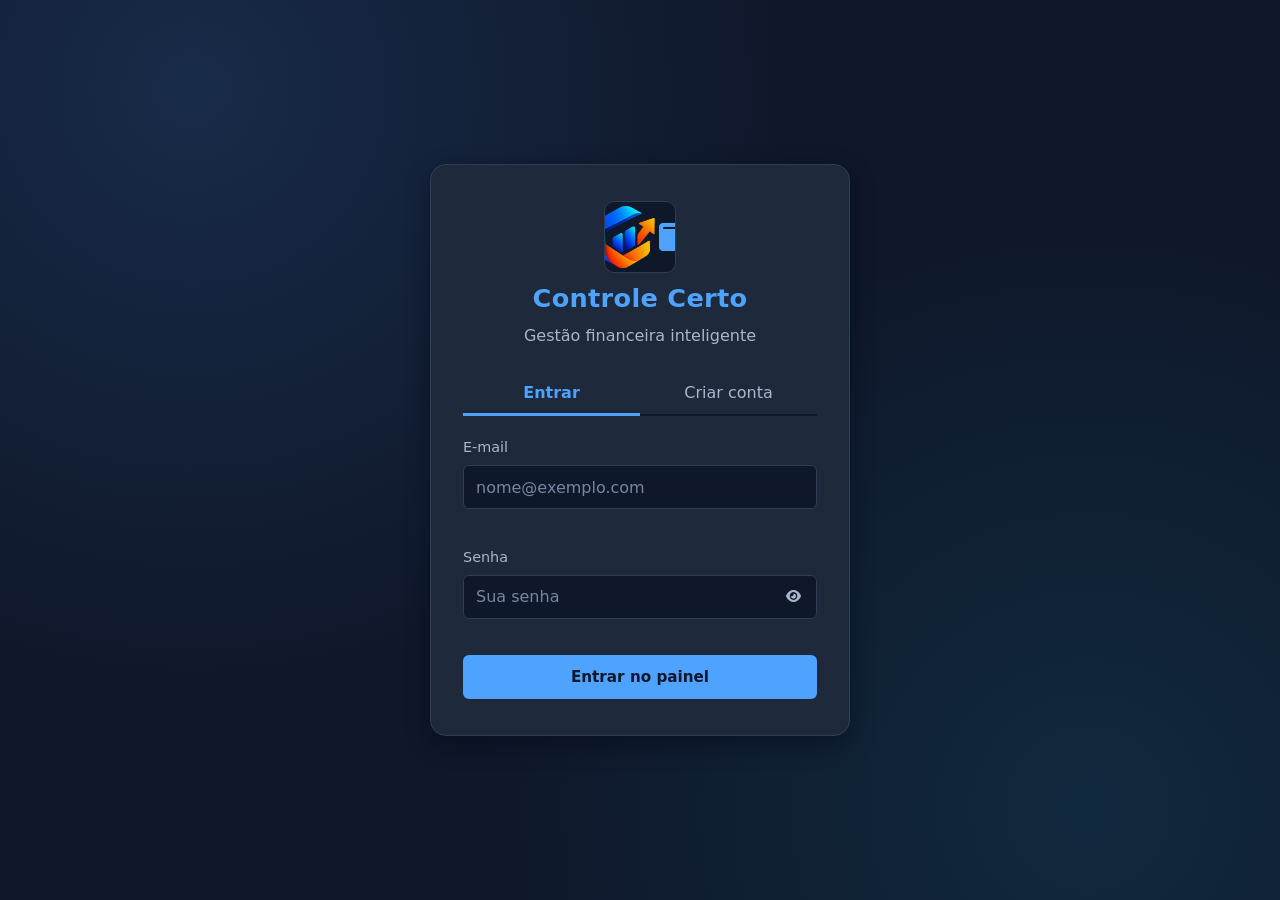
<file: galeria.html>
<!DOCTYPE html>
<html lang="pt-BR">
<head>
    <meta charset="UTF-8">
    <meta name="viewport" content="width=device-width, initial-scale=1.0">
    <meta name="description" content="Galeria de ilustrações sobre economia, planejamento e investimentos do Controle Certo.">
    <meta name="theme-color" content="#0F172A">
    <title>Galeria - Controle Certo</title>
    <link rel="icon" href="assets/logo.png" type="image/png">
    <link rel="stylesheet" href="cc.css">
    <link rel="stylesheet" href="https://cdnjs.cloudflare.com/ajax/libs/font-awesome/6.4.0/css/all.min.css">
</head>
<body data-pagina="galeria" data-protegida="true">

    <a class="skip-link" href="#conteudo">Pular para o conteúdo</a>
    
        <!-- ========== CABEÇALHO E MENU (igual em todas as páginas) ========== -->
        <header class="cabecalho">
            <div class="cabecalho__interno">
                <a class="marca" href="index.html" aria-label="Controle Certo - ir para o painel">
                    <!-- LOGOTIPO: a imagem do logotipo fica em assets/logo.png (512x512) -->
                    <span class="marca__logo">
                        <img class="marca__img" src="assets/logo.png" alt="" width="44" height="44">
                        <i class="fa-solid fa-wallet marca__icone" aria-hidden="true"></i>
                    </span>
                    <span class="marca__nome">Controle Certo</span>
                </a>
    
                <button type="button" class="menu-btn" id="menu-btn"
                        aria-expanded="false" aria-controls="menu-principal" aria-label="Abrir menu">
                    <i class="fa-solid fa-bars" aria-hidden="true"></i>
                </button>
    
                <nav id="menu-principal" class="menu" aria-label="Navegação principal">
                    <div class="menu__topo">
                        <span>Menu</span>
                        <button type="button" class="menu-btn" id="menu-fechar" aria-label="Fechar menu">
                            <i class="fa-solid fa-xmark" aria-hidden="true"></i>
                        </button>
                    </div>
    
                    <ul class="menu__lista">
                        <li><a class="menu__link" href="index.html"><i class="fa-solid fa-chart-line" aria-hidden="true"></i> Painel</a></li>
                        <li><a class="menu__link" href="metas.html"><i class="fa-solid fa-bullseye" aria-hidden="true"></i> Metas</a></li>
                        <li><a class="menu__link" href="relatorios.html"><i class="fa-solid fa-chart-pie" aria-hidden="true"></i> Relatórios</a></li>
                        <li><a class="menu__link" href="galeria.html" aria-current="page"><i class="fa-solid fa-images" aria-hidden="true"></i> Galeria</a></li>
                        <li><a class="menu__link" href="sobre.html"><i class="fa-solid fa-circle-info" aria-hidden="true"></i> Sobre</a></li>
                    </ul>
    
                    <div class="menu__usuario">
                        <span class="avatar" data-avatar><i class="fa-solid fa-user" aria-hidden="true"></i></span>
                        <span class="menu__nome" data-nome-usuario>Visitante</span>
                        <button type="button" class="btn btn--secundario btn--pequeno" data-acao="sair">
                            <i class="fa-solid fa-right-from-bracket" aria-hidden="true"></i> Sair
                        </button>
                    </div>
                </nav>
            </div>
        </header>
        <div class="overlay" id="overlay"></div>

    <!-- ========== CONTEÚDO ========== -->
    <main id="conteudo">

        <div class="pagina-titulo">
            <h1>Galeria</h1>
            <p>Ilustrações sobre economia, planejamento e investimentos. Clique em uma imagem para ampliar e use as setas do teclado para navegar.</p>
        </div>

        <section aria-labelledby="titulo-galeria">
            <h2 id="titulo-galeria">Imagens</h2>

            <div class="filtros" role="group" aria-label="Filtrar imagens por categoria">
                <button type="button" class="filtro" data-filtro="todas" aria-pressed="true">Todas</button>
                <button type="button" class="filtro" data-filtro="economia" aria-pressed="false">Economia</button>
                <button type="button" class="filtro" data-filtro="planejamento" aria-pressed="false">Planejamento</button>
                <button type="button" class="filtro" data-filtro="investimentos" aria-pressed="false">Investimentos</button>
            </div>

            <p class="texto-suave" id="status-galeria" aria-live="polite"></p>

            <ul class="galeria" id="galeria"></ul>

            <noscript>
                <p class="alerta alerta--info">A galeria precisa do JavaScript ativado para ser exibida.</p>
            </noscript>
        </section>

    </main>

    <footer class="rodape">
        <p>&copy; <span data-ano></span> Controle Certo &middot; Projeto acadêmico de gestão financeira</p>
    </footer>

    <!-- ========== LIGHTBOX (imagem ampliada) ========== -->
    <div class="lightbox" id="lightbox" role="dialog" aria-modal="true" aria-labelledby="lightbox-titulo">
        <button type="button" class="btn btn--secundario lightbox__fechar" id="lightbox-fechar">
            <i class="fa-solid fa-xmark" aria-hidden="true"></i> Fechar
        </button>

        <img class="lightbox__img" id="lightbox-img" src="" alt="">

        <p class="lightbox__legenda">
            <strong id="lightbox-titulo"></strong><br>
            <span class="texto-suave" id="lightbox-descricao"></span>
        </p>

        <div class="lightbox__controles">
            <button type="button" class="btn btn--secundario" id="lightbox-anterior" aria-label="Imagem anterior">
                <i class="fa-solid fa-chevron-left" aria-hidden="true"></i>
            </button>
            <span class="lightbox__contador" id="lightbox-contador" aria-live="polite"></span>
            <button type="button" class="btn btn--secundario" id="lightbox-proxima" aria-label="Próxima imagem">
                <i class="fa-solid fa-chevron-right" aria-hidden="true"></i>
            </button>
        </div>
    </div>

    <script src="cc.js"></script>
    <script src="galeria.js"></script>
</body>
</html>
</file>
<file: cc.css>
/* =========================================================
   CONTROLE CERTO - Folha de estilos global
   Tema escuro em azul-marinho (sem verde em nenhum elemento)

   Índice
   01. Variáveis (design tokens)
   02. Reset e base
   03. Acessibilidade (skip link, foco, texto oculto)
   04. Cabeçalho, logotipo e menu responsivo
   05. Layout (main, títulos, grids, cards)
   06. Formulários
   07. Botões
   08. Alertas e mensagens
   09. Tabelas
   10. Painel (resumo, gráfico)
   11. Metas (barra de progresso)
   12. Relatórios e dicas
   13. Galeria e lightbox
   14. Login / cadastro
   15. Perfil e página Sobre
   16. Rodapé
   17. Responsividade
   18. Preferências do usuário (movimento reduzido)
   ========================================================= */

/* ---------- 01. VARIÁVEIS ---------- */
:root {
    /* Fundos */
    --cor-fundo: #0F172A;
    --cor-fundo-profundo: #0A1020;
    --cor-superficie: #1E293B;
    --cor-superficie-alta: #273449;

    /* Bordas e texto */
    --cor-borda: #2F3E57;
    --cor-texto: #F8FAFC;
    --cor-texto-suave: #A9B6CE;

    /* Acentos (todos em azul/ciano) */
    --cor-primaria: #4DA3FF;
    --cor-primaria-forte: #2F86E6;
    --cor-destaque: #22C7F2;
    --cor-indigo: #8B9CFF;

    /* Estados */
    --cor-perigo: #FF6B6B;
    --cor-aviso: #FFCC00;

    /* Forma e espaço */
    --raio-p: 6px;
    --raio-m: 10px;
    --raio-g: 16px;
    --sombra: 0 8px 24px rgba(2, 6, 23, 0.45);
    --altura-cabecalho: 68px;
    --largura-max: 1200px;

    /* Tipografia */
    --fonte: "Segoe UI", system-ui, -apple-system, "Helvetica Neue", Arial, sans-serif;

    color-scheme: dark;
}

/* ---------- 02. RESET E BASE ---------- */
*,
*::before,
*::after {
    box-sizing: border-box;
}

html {
    scroll-behavior: smooth;
    -webkit-text-size-adjust: 100%;
}

body {
    margin: 0;
    min-height: 100vh;
    display: flex;
    flex-direction: column;
    background-color: var(--cor-fundo);
    color: var(--cor-texto);
    font-family: var(--fonte);
    font-size: 1rem;
    line-height: 1.6;
}

body.menu-aberto {
    overflow: hidden;
}

img,
svg {
    max-width: 100%;
    display: block;
}

h1, h2, h3 {
    line-height: 1.25;
    margin: 0 0 0.6em;
}

h1 { font-size: clamp(1.6rem, 4vw, 2.2rem); }
h2 { font-size: clamp(1.25rem, 3vw, 1.6rem); }
h3 { font-size: 1.1rem; }

p {
    margin: 0 0 1em;
}

a {
    color: var(--cor-primaria);
}

a:hover {
    color: var(--cor-destaque);
}

ul {
    margin: 0;
    padding: 0;
}

/* ---------- 03. ACESSIBILIDADE ---------- */
.skip-link {
    position: absolute;
    left: 12px;
    top: -60px;
    z-index: 2000;
    background: var(--cor-primaria);
    color: var(--cor-fundo);
    padding: 10px 16px;
    border-radius: var(--raio-p);
    font-weight: 700;
    text-decoration: none;
    transition: top 0.2s;
}

.skip-link:focus {
    top: 12px;
}

:focus-visible {
    outline: 3px solid var(--cor-destaque);
    outline-offset: 2px;
}

.sr-only {
    position: absolute;
    width: 1px;
    height: 1px;
    margin: -1px;
    padding: 0;
    overflow: hidden;
    clip: rect(0, 0, 0, 0);
    white-space: nowrap;
    border: 0;
}

/* ---------- 04. CABEÇALHO, LOGOTIPO E MENU ---------- */
.cabecalho {
    position: sticky;
    top: 0;
    z-index: 1000;
    background-color: var(--cor-superficie);
    border-bottom: 1px solid var(--cor-borda);
    box-shadow: inset 0 -3px 0 var(--cor-primaria);
}

.cabecalho__interno {
    max-width: var(--largura-max);
    margin: 0 auto;
    min-height: var(--altura-cabecalho);
    padding: 8px 24px;
    display: flex;
    align-items: center;
    justify-content: space-between;
    gap: 16px;
}

/* Logotipo: espaço para a imagem feita no Canva (assets/logo.png) */
.marca {
    display: inline-flex;
    align-items: center;
    gap: 12px;
    text-decoration: none;
    color: var(--cor-texto);
}

.marca:hover {
    color: var(--cor-texto);
}

.marca__logo {
    width: 44px;
    height: 44px;
    flex-shrink: 0;
    display: flex;
    align-items: center;
    justify-content: center;
    border-radius: var(--raio-m);
    background-color: var(--cor-fundo);
    border: 1px solid var(--cor-borda);
    overflow: hidden;
}

.marca__img {
    width: 100%;
    height: 100%;
    object-fit: contain;
}

.marca__icone {
    display: none;
    color: var(--cor-primaria);
    font-size: 1.4rem;
}

/* Aparece quando assets/logo.png ainda não existe */
.marca--sem-imagem .marca__img {
    display: none;
}

.marca--sem-imagem .marca__icone {
    display: block;
}

.marca__nome {
    margin: 0;
    font-size: 1.3rem;
    font-weight: 800;
    letter-spacing: 0.3px;
    color: var(--cor-primaria);
}

/* Botão hambúrguer */
.menu-btn {
    display: none;
    align-items: center;
    justify-content: center;
    width: 46px;
    height: 46px;
    padding: 0;
    background: transparent;
    color: var(--cor-primaria);
    font-size: 1.5rem;
    border: 1px solid var(--cor-borda);
    border-radius: var(--raio-m);
    cursor: pointer;
}

.menu-btn:hover {
    background: var(--cor-fundo);
    color: var(--cor-destaque);
}

/* Navegação (desktop = horizontal) */
.menu {
    display: flex;
    align-items: center;
    gap: 20px;
}

.menu__topo {
    display: none;
}

.menu__lista {
    list-style: none;
    display: flex;
    align-items: center;
    gap: 4px;
}

.menu__link {
    display: inline-flex;
    align-items: center;
    gap: 8px;
    padding: 10px 14px;
    color: var(--cor-texto);
    text-decoration: none;
    border-radius: var(--raio-p);
    font-size: 0.95rem;
    transition: background-color 0.2s, color 0.2s;
}

.menu__link i {
    color: var(--cor-primaria);
}

.menu__link:hover {
    background-color: var(--cor-fundo);
    color: var(--cor-destaque);
}

.menu__link[aria-current="page"] {
    background-color: var(--cor-fundo);
    color: var(--cor-primaria);
    font-weight: 700;
    box-shadow: inset 0 -2px 0 var(--cor-primaria);
}

.menu__usuario {
    display: flex;
    align-items: center;
    gap: 12px;
    padding-left: 20px;
    border-left: 1px solid var(--cor-borda);
}

.menu__nome {
    max-width: 140px;
    overflow: hidden;
    text-overflow: ellipsis;
    white-space: nowrap;
    font-size: 0.9rem;
    color: var(--cor-texto-suave);
}

.avatar {
    width: 38px;
    height: 38px;
    flex-shrink: 0;
    display: flex;
    align-items: center;
    justify-content: center;
    border-radius: 50%;
    background-color: var(--cor-fundo);
    border: 2px solid var(--cor-primaria);
    color: var(--cor-primaria);
    overflow: hidden;
}

.avatar img {
    width: 100%;
    height: 100%;
    object-fit: cover;
}

.avatar--grande {
    width: 110px;
    height: 110px;
    font-size: 2.6rem;
}

.overlay {
    display: none;
    position: fixed;
    inset: 0;
    z-index: 900;
    background-color: rgba(2, 6, 23, 0.65);
}

.overlay.visivel {
    display: block;
}

/* ---------- 05. LAYOUT ---------- */
main {
    flex: 1;
    width: 100%;
    max-width: var(--largura-max);
    margin: 0 auto;
    padding: 32px 24px 48px;
}

.pagina-titulo {
    margin-bottom: 24px;
}

.pagina-titulo p {
    color: var(--cor-texto-suave);
    max-width: 65ch;
    margin: 0;
}

section,
.card {
    background-color: var(--cor-superficie);
    border: 1px solid var(--cor-borda);
    border-radius: var(--raio-g);
    padding: 24px;
    margin-bottom: 24px;
}

.card--borda-azul   { border-top: 4px solid var(--cor-primaria); }
.card--borda-ciano  { border-top: 4px solid var(--cor-destaque); }
.card--borda-indigo { border-top: 4px solid var(--cor-indigo); }

.grid-auto {
    display: grid;
    grid-template-columns: repeat(auto-fit, minmax(280px, 1fr));
    gap: 20px;
}

.grid-auto > .card {
    margin-bottom: 0;
}

.linha {
    display: flex;
    flex-wrap: wrap;
    align-items: center;
    justify-content: space-between;
    gap: 16px;
}

.texto-suave {
    color: var(--cor-texto-suave);
}

.vazio {
    text-align: center;
    padding: 28px 12px;
    color: var(--cor-texto-suave);
    border: 1px dashed var(--cor-borda);
    border-radius: var(--raio-m);
}

/* ---------- 06. FORMULÁRIOS ---------- */
.form-linha {
    display: flex;
    flex-wrap: wrap;
    gap: 12px;
    align-items: flex-end;
}

.form-linha--renda input {
    flex: 1 1 140px;
}

.campo {
    display: flex;
    flex-direction: column;
    gap: 6px;
    flex: 1 1 180px;
    min-width: 0;
}

.campo label {
    font-size: 0.9rem;
    color: var(--cor-texto-suave);
}

input,
select,
textarea {
    width: 100%;
    font-family: inherit;
    font-size: 1rem;
    background-color: var(--cor-fundo);
    color: var(--cor-texto);
    border: 1px solid var(--cor-borda);
    border-radius: var(--raio-p);
    padding: 11px 12px;
    min-height: 44px;
}

textarea {
    min-height: 120px;
    resize: vertical;
}

input::placeholder,
textarea::placeholder {
    color: #7886A0;
}

input:focus,
select:focus,
textarea:focus {
    outline: none;
    border-color: var(--cor-primaria);
    box-shadow: 0 0 0 3px rgba(77, 163, 255, 0.3);
}

input[type="checkbox"] {
    width: 20px;
    height: 20px;
    min-height: 0;
    padding: 0;
    accent-color: var(--cor-primaria);
    cursor: pointer;
}

.campo--check {
    flex: 0 0 auto;
    flex-direction: row;
    align-items: center;
    min-height: 44px;
}

.campo--check label {
    cursor: pointer;
}

.campo--filtro {
    flex: 0 1 260px;
}

.campo-erro {
    min-height: 1.2em;
    margin: 0;
    font-size: 0.85rem;
    color: var(--cor-perigo);
}

.campo__ajuda {
    margin: 0;
    font-size: 0.82rem;
    color: var(--cor-texto-suave);
}

input[aria-invalid="true"] {
    border-color: var(--cor-perigo);
}

.campo-senha {
    position: relative;
    display: flex;
}

.campo-senha input {
    padding-right: 50px;
}

.campo-senha__ver {
    position: absolute;
    top: 50%;
    right: 4px;
    transform: translateY(-50%);
    width: 40px;
    height: 40px;
    display: flex;
    align-items: center;
    justify-content: center;
    background: transparent;
    color: var(--cor-texto-suave);
    border: 0;
    border-radius: var(--raio-p);
    cursor: pointer;
}

.campo-senha__ver:hover {
    color: var(--cor-primaria);
}

.input-arquivo {
    position: absolute;
    width: 1px;
    height: 1px;
    opacity: 0;
    overflow: hidden;
}

.input-arquivo:focus-visible + .btn {
    outline: 3px solid var(--cor-destaque);
    outline-offset: 2px;
}

/* ---------- 07. BOTÕES ---------- */
.btn,
button {
    font-family: inherit;
}

.btn {
    display: inline-flex;
    align-items: center;
    justify-content: center;
    gap: 8px;
    min-height: 44px;
    padding: 10px 18px;
    background-color: var(--cor-primaria);
    color: var(--cor-fundo);
    font-size: 0.95rem;
    font-weight: 700;
    text-decoration: none;
    border: 1px solid transparent;
    border-radius: var(--raio-p);
    cursor: pointer;
    transition: background-color 0.2s, color 0.2s, border-color 0.2s;
}

.btn:hover {
    background-color: var(--cor-destaque);
    color: var(--cor-fundo);
}

.btn--secundario {
    background-color: transparent;
    color: var(--cor-primaria);
    border-color: var(--cor-primaria);
}

.btn--secundario:hover {
    background-color: var(--cor-primaria);
    color: var(--cor-fundo);
}

.btn--perigo {
    background-color: transparent;
    color: var(--cor-perigo);
    border-color: var(--cor-perigo);
}

.btn--perigo:hover {
    background-color: var(--cor-perigo);
    color: var(--cor-fundo);
}

.btn--pequeno {
    min-height: 36px;
    padding: 6px 12px;
    font-size: 0.85rem;
}

.btn--bloco {
    width: 100%;
}

.btn:disabled {
    opacity: 0.5;
    cursor: not-allowed;
}

/* ---------- 08. ALERTAS ---------- */
.alerta {
    padding: 12px 16px;
    margin-bottom: 16px;
    border-radius: var(--raio-p);
    border-left: 4px solid;
    font-size: 0.95rem;
}

.alerta[hidden] {
    display: none;
}

.alerta--erro {
    background-color: rgba(255, 107, 107, 0.12);
    border-color: var(--cor-perigo);
    color: #FFB3B3;
}

.alerta--sucesso {
    background-color: rgba(34, 199, 242, 0.12);
    border-color: var(--cor-destaque);
    color: #A6EBFA;
}

.alerta--info {
    background-color: rgba(77, 163, 255, 0.12);
    border-color: var(--cor-primaria);
    color: #BBDAFF;
}

/* Aviso flutuante (toast) */
.toast {
    position: fixed;
    left: 50%;
    bottom: 24px;
    z-index: 3000;
    max-width: calc(100% - 32px);
    padding: 12px 20px;
    background-color: var(--cor-superficie-alta);
    color: var(--cor-texto);
    border: 1px solid var(--cor-primaria);
    border-radius: var(--raio-m);
    box-shadow: var(--sombra);
    transform: translate(-50%, 24px);
    opacity: 0;
    pointer-events: none;
    transition: opacity 0.25s, transform 0.25s;
}

.toast.visivel {
    opacity: 1;
    transform: translate(-50%, 0);
}

.toast--erro {
    border-color: var(--cor-perigo);
}

/* ---------- 09. TABELAS ---------- */
.tabela-wrap {
    overflow-x: auto;
}

table {
    width: 100%;
    border-collapse: collapse;
    margin-top: 12px;
}

th,
td {
    padding: 12px;
    text-align: left;
    border-bottom: 1px solid var(--cor-borda);
}

th {
    font-size: 0.85rem;
    color: var(--cor-texto-suave);
    font-weight: 600;
}

tbody tr:hover {
    background-color: rgba(15, 23, 42, 0.5);
}

/* ---------- 10. PAINEL ---------- */
.resumo-grade {
    display: grid;
    grid-template-columns: repeat(auto-fit, minmax(200px, 1fr));
    gap: 16px;
    margin-top: 20px;
}

.resumo-item {
    background-color: var(--cor-fundo);
    border: 1px solid var(--cor-borda);
    border-radius: var(--raio-m);
    padding: 16px 18px;
}

.resumo-item__rotulo {
    margin: 0 0 4px;
    font-size: 0.9rem;
    color: var(--cor-texto-suave);
}

.resumo-item__valor {
    margin: 0;
    font-size: clamp(1.3rem, 3.5vw, 1.8rem);
    font-weight: 800;
    overflow-wrap: anywhere;
}

.resumo-item__nota {
    margin: 4px 0 0;
    font-size: 0.8rem;
    color: var(--cor-texto-suave);
}

.resumo-item--destaque {
    border-color: var(--cor-primaria);
}

.saldo-positivo { color: var(--cor-destaque); }
.saldo-negativo { color: var(--cor-perigo); }

.form-grade {
    display: grid;
    grid-template-columns: repeat(auto-fit, minmax(180px, 1fr));
    gap: 12px 16px;
}

.form-acoes {
    display: flex;
    flex-wrap: wrap;
    align-items: center;
    justify-content: space-between;
    gap: 16px;
    margin-top: 8px;
}

.etiqueta {
    display: inline-block;
    padding: 2px 10px;
    font-size: 0.8rem;
    color: var(--cor-texto-suave);
    background-color: var(--cor-fundo);
    border: 1px solid var(--cor-borda);
    border-radius: 999px;
    white-space: nowrap;
}

.etiqueta--destaque {
    color: var(--cor-primaria);
    border-color: var(--cor-primaria);
}

.valor-despesa {
    font-weight: 700;
    white-space: nowrap;
}

.bloco-renda {
    background-color: var(--cor-fundo);
    border: 1px solid var(--cor-borda);
    border-radius: var(--raio-m);
    padding: 16px;
    min-width: min(100%, 320px);
}

.grafico-wrap {
    position: relative;
    max-width: 420px;
    margin: 20px auto 0;
}

/* ---------- 11. METAS ---------- */
.lista-metas {
    display: flex;
    flex-direction: column;
    gap: 16px;
}

.meta {
    background-color: var(--cor-fundo);
    border: 1px solid var(--cor-borda);
    border-radius: var(--raio-m);
    padding: 18px;
}

.meta__topo {
    display: flex;
    flex-wrap: wrap;
    justify-content: space-between;
    gap: 8px;
    margin-bottom: 12px;
}

.meta__nome {
    margin: 0;
    font-weight: 700;
    font-size: 1.05rem;
    overflow-wrap: anywhere;
}

.meta__valores {
    color: var(--cor-primaria);
    font-weight: 700;
}

.progresso {
    height: 14px;
    background-color: var(--cor-superficie);
    border-radius: 999px;
    overflow: hidden;
    margin-bottom: 8px;
}

.progresso__barra {
    height: 100%;
    background: linear-gradient(90deg, var(--cor-primaria-forte), var(--cor-destaque));
    border-radius: 999px;
    transition: width 0.5s ease;
}

.meta__rodape {
    display: flex;
    flex-wrap: wrap;
    align-items: center;
    justify-content: space-between;
    gap: 12px;
}

.meta__percentual {
    font-size: 0.9rem;
    color: var(--cor-texto-suave);
}

.meta__acoes {
    display: flex;
    gap: 8px;
}

.form-guardar {
    display: flex;
    flex-wrap: wrap;
    gap: 8px;
}

.form-guardar input {
    width: 150px;
    min-height: 36px;
    padding: 6px 10px;
}

.meta .campo-erro {
    margin-top: 8px;
}

.meta .campo-erro:empty {
    display: none;
}

.meta__concluida {
    color: var(--cor-destaque);
    font-weight: 700;
}

/* ---------- 12. RELATÓRIOS E DICAS ---------- */
.relatorio-item {
    display: flex;
    justify-content: space-between;
    gap: 12px;
    padding: 12px 0;
    border-bottom: 1px dashed var(--cor-borda);
}

.relatorio-item__nome {
    color: var(--cor-texto-suave);
    overflow-wrap: anywhere;
}

.relatorio-item__nome i {
    color: var(--cor-destaque);
    margin-right: 8px;
}

.relatorio-item__valor {
    color: var(--cor-perigo);
    white-space: nowrap;
}

.relatorio-total {
    display: flex;
    justify-content: space-between;
    margin-top: 16px;
    padding-top: 14px;
    border-top: 1px solid var(--cor-primaria);
    font-size: 1.15rem;
    font-weight: 700;
}

.relatorio-total span:first-child {
    color: var(--cor-primaria);
}

.relatorio-total span:last-child {
    color: var(--cor-perigo);
}

.dica__valor {
    background-color: var(--cor-fundo);
    border-radius: var(--raio-p);
    padding: 12px;
    margin-top: 12px;
}

.dica__valor small {
    display: block;
    color: var(--cor-texto-suave);
}

.dica__valor strong {
    font-size: 1.3rem;
}

.dica__icone {
    margin-right: 8px;
}

.dica__barra {
    margin-top: 14px;
}

.progresso__barra--excedido {
    background: var(--cor-perigo);
}

.dica__status {
    margin: 0;
    font-weight: 600;
}

.dica__status i {
    margin-right: 6px;
}

.dica__status--ok     { color: var(--cor-destaque); }
.dica__status--alerta { color: var(--cor-perigo); }

.cor-azul   { color: var(--cor-primaria); }
.cor-ciano  { color: var(--cor-destaque); }
.cor-indigo { color: var(--cor-indigo); }

/* ---------- 13. GALERIA E LIGHTBOX ---------- */
.filtros {
    display: flex;
    flex-wrap: wrap;
    gap: 8px;
    margin-bottom: 20px;
}

.filtro {
    min-height: 40px;
    padding: 8px 16px;
    background-color: var(--cor-fundo);
    color: var(--cor-texto);
    border: 1px solid var(--cor-borda);
    border-radius: 999px;
    cursor: pointer;
    font-size: 0.9rem;
    transition: background-color 0.2s, border-color 0.2s;
}

.filtro:hover {
    border-color: var(--cor-primaria);
}

.filtro[aria-pressed="true"] {
    background-color: var(--cor-primaria);
    border-color: var(--cor-primaria);
    color: var(--cor-fundo);
    font-weight: 700;
}

.galeria {
    list-style: none;
    display: grid;
    grid-template-columns: repeat(auto-fill, minmax(240px, 1fr));
    gap: 20px;
}

.galeria__item[hidden] {
    display: none;
}

.galeria__figura {
    margin: 0;
    background-color: var(--cor-fundo);
    border: 1px solid var(--cor-borda);
    border-radius: var(--raio-m);
    overflow: hidden;
    transition: border-color 0.2s;
}

.galeria__figura:hover {
    border-color: var(--cor-primaria);
}

.galeria__abrir {
    display: block;
    width: 100%;
    padding: 0;
    background: none;
    border: 0;
    cursor: zoom-in;
    color: inherit;
    text-align: left;
}

.galeria__img {
    width: 100%;
    aspect-ratio: 4 / 3;
    object-fit: cover;
    background-color: var(--cor-superficie-alta);
}

.galeria__legenda {
    padding: 12px 14px;
}

.galeria__legenda strong {
    display: block;
}

.galeria__legenda small {
    color: var(--cor-texto-suave);
}

.lightbox {
    display: none;
    position: fixed;
    inset: 0;
    z-index: 2500;
    padding: 24px;
    background-color: rgba(2, 6, 23, 0.92);
    align-items: center;
    justify-content: center;
    flex-direction: column;
    gap: 14px;
}

.lightbox.aberto {
    display: flex;
}

.lightbox__img {
    max-width: min(100%, 960px);
    max-height: 70vh;
    width: auto;
    height: auto;
    border-radius: var(--raio-m);
    border: 1px solid var(--cor-borda);
    background-color: var(--cor-superficie);
}

.lightbox__legenda {
    text-align: center;
    max-width: 60ch;
    margin: 0;
}

.lightbox__controles {
    display: flex;
    align-items: center;
    gap: 12px;
}

.lightbox__contador {
    color: var(--cor-texto-suave);
    min-width: 70px;
    text-align: center;
}

body.lightbox-aberto {
    overflow: hidden;
}

.lightbox__fechar {
    position: absolute;
    top: 16px;
    right: 16px;
}

/* ---------- 14. LOGIN / CADASTRO ---------- */
.auth-pagina {
    min-height: 100vh;
    display: flex;
    align-items: center;
    justify-content: center;
    padding: 24px;
    background:
        radial-gradient(circle at 15% 10%, rgba(77, 163, 255, 0.14), transparent 45%),
        radial-gradient(circle at 85% 90%, rgba(34, 199, 242, 0.1), transparent 45%),
        var(--cor-fundo);
}

.auth-caixa {
    flex: none;
    width: 100%;
    max-width: 420px;
    margin: 0;
    background-color: var(--cor-superficie);
    border: 1px solid var(--cor-borda);
    border-radius: var(--raio-g);
    padding: 36px 32px;
    box-shadow: var(--sombra);
}

.auth-cabecalho {
    text-align: center;
    margin-bottom: 24px;
}

.auth-cabecalho .marca {
    flex-direction: column;
    gap: 10px;
}

.auth-cabecalho .marca__logo {
    width: 72px;
    height: 72px;
}

.auth-cabecalho .marca__icone {
    font-size: 2rem;
}

.auth-cabecalho .marca__nome {
    font-size: 1.6rem;
}

.auth-cabecalho p {
    margin: 8px 0 0;
    color: var(--cor-texto-suave);
}

.abas {
    display: flex;
    margin-bottom: 20px;
    border-bottom: 2px solid var(--cor-fundo);
}

.aba {
    flex: 1;
    min-height: 44px;
    padding: 10px;
    background: transparent;
    color: var(--cor-texto-suave);
    border: 0;
    border-bottom: 3px solid transparent;
    margin-bottom: -2px;
    cursor: pointer;
    font-size: 1rem;
}

.aba:hover {
    color: var(--cor-texto);
}

.aba[aria-selected="true"] {
    color: var(--cor-primaria);
    border-bottom-color: var(--cor-primaria);
    font-weight: 700;
}

.auth-form .campo {
    margin-bottom: 14px;
}

.auth-form[hidden] {
    display: none;
}

.forca-senha {
    height: 6px;
    border-radius: 999px;
    background-color: var(--cor-fundo);
    overflow: hidden;
}

.forca-senha__barra {
    height: 100%;
    width: 0;
    background-color: var(--cor-perigo);
    transition: width 0.3s, background-color 0.3s;
}

.forca-senha__barra[data-nivel="2"] { background-color: var(--cor-aviso); }
.forca-senha__barra[data-nivel="3"] { background-color: var(--cor-primaria); }
.forca-senha__barra[data-nivel="4"] { background-color: var(--cor-destaque); }

/* ---------- 15. PERFIL E SOBRE ---------- */
.perfil-editar {
    display: flex;
    flex-direction: column;
    align-items: center;
    gap: 14px;
    margin-bottom: 24px;
}

.sobre-hero {
    display: grid;
    grid-template-columns: 1.2fr 1fr;
    gap: 24px;
    align-items: start;
}

.sobre-lista {
    list-style: none;
    display: grid;
    gap: 12px;
}

.sobre-lista li {
    display: flex;
    gap: 12px;
    align-items: flex-start;
}

.sobre-lista i {
    color: var(--cor-primaria);
    margin-top: 5px;
    width: 20px;
    text-align: center;
}

.contato-info {
    list-style: none;
    display: grid;
    gap: 12px;
    margin-bottom: 8px;
}

.contato-info i {
    color: var(--cor-destaque);
    width: 24px;
}

/* ---------- 16. RODAPÉ ---------- */
.rodape {
    background-color: var(--cor-fundo-profundo);
    border-top: 1px solid var(--cor-borda);
    padding: 20px 24px;
    text-align: center;
    color: var(--cor-texto-suave);
    font-size: 0.9rem;
}

.rodape p {
    margin: 0;
}

/* ---------- 17. RESPONSIVIDADE ---------- */
@media (max-width: 900px) {
    .menu-btn {
        display: inline-flex;
    }

    /* Menu vira painel lateral deslizante */
    .menu {
        position: fixed;
        top: 0;
        right: 0;
        z-index: 1100;
        width: min(300px, 86vw);
        height: 100vh;
        height: 100dvh;
        flex-direction: column;
        align-items: stretch;
        justify-content: flex-start;
        gap: 0;
        background-color: var(--cor-superficie);
        border-left: 1px solid var(--cor-borda);
        box-shadow: -8px 0 24px rgba(2, 6, 23, 0.6);
        overflow-y: auto;
        transform: translateX(100%);
        visibility: hidden;
        transition: transform 0.3s ease, visibility 0.3s;
    }

    .menu.aberto {
        transform: translateX(0);
        visibility: visible;
    }

    .menu__topo {
        display: flex;
        align-items: center;
        justify-content: space-between;
        padding: 16px 20px;
        border-bottom: 1px solid var(--cor-borda);
        font-weight: 800;
        color: var(--cor-primaria);
    }

    .menu__lista {
        flex-direction: column;
        align-items: stretch;
        gap: 0;
        flex: 1;
    }

    .menu__link {
        display: flex;
        padding: 16px 20px;
        border-radius: 0;
        border-bottom: 1px solid var(--cor-borda);
        border-left: 4px solid transparent;
    }

    .menu__link[aria-current="page"] {
        border-left-color: var(--cor-primaria);
        box-shadow: none;
    }

    .menu__usuario {
        padding: 16px 20px;
        border-left: 0;
        border-top: 1px solid var(--cor-borda);
        flex-wrap: wrap;
    }

    .menu__nome {
        flex: 1;
        max-width: none;
        font-size: 1rem;
        color: var(--cor-texto);
    }
}

@media (max-width: 760px) {
    .sobre-hero {
        grid-template-columns: 1fr;
    }
}

@media (max-width: 640px) {
    main {
        padding: 20px 14px 36px;
    }

    .cabecalho__interno {
        padding: 8px 14px;
    }

    section,
    .card {
        padding: 18px;
    }

    .marca__nome {
        font-size: 1.1rem;
    }

    .auth-caixa {
        padding: 28px 20px;
    }

    .btn--mobile-bloco {
        width: 100%;
    }

    /* Tabelas viram cartões empilhados (usa data-label nas células) */
    .tabela-cartoes thead {
        position: absolute;
        width: 1px;
        height: 1px;
        overflow: hidden;
        clip: rect(0, 0, 0, 0);
    }

    .tabela-cartoes,
    .tabela-cartoes tbody,
    .tabela-cartoes tr,
    .tabela-cartoes td {
        display: block;
        width: 100%;
    }

    .tabela-cartoes tr {
        padding: 10px 0;
        border-bottom: 2px solid var(--cor-borda);
    }

    .tabela-cartoes td {
        display: flex;
        justify-content: space-between;
        gap: 12px;
        padding: 6px 4px;
        border: 0;
        text-align: right;
        overflow-wrap: anywhere;
    }

    .tabela-cartoes td::before {
        content: attr(data-label);
        color: var(--cor-texto-suave);
        font-size: 0.85rem;
        text-align: left;
        flex-shrink: 0;
    }

    .galeria {
        grid-template-columns: repeat(auto-fill, minmax(150px, 1fr));
        gap: 12px;
    }

    .lightbox {
        padding: 12px;
    }

    .lightbox__img {
        max-height: 60vh;
    }
}

/* ---------- 18. PREFERÊNCIAS DO USUÁRIO ---------- */
@media (prefers-reduced-motion: reduce) {
    *,
    *::before,
    *::after {
        animation-duration: 0.01ms !important;
        transition-duration: 0.01ms !important;
        scroll-behavior: auto !important;
    }
}
</file>
